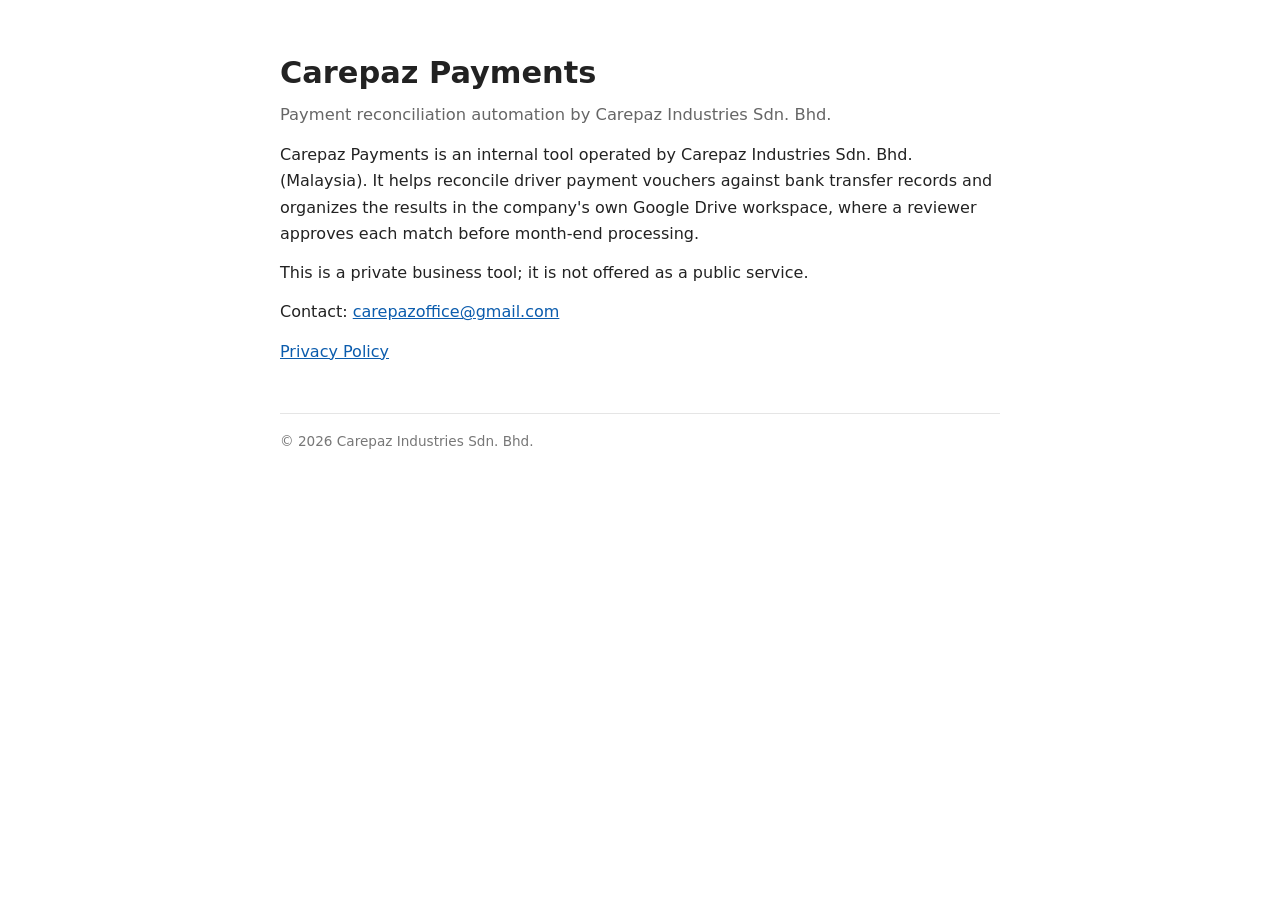
<file: index.html>
<!DOCTYPE html>
<html lang="en">
<head>
<meta charset="utf-8">
<meta name="viewport" content="width=device-width, initial-scale=1">
<title>Carepaz Payments</title>
<link rel="stylesheet" href="/style.css">
</head>
<body>
<main>
  <h1>Carepaz Payments</h1>
  <p class="sub">Payment reconciliation automation by Carepaz Industries Sdn. Bhd.</p>
  <p>Carepaz Payments is an internal tool operated by Carepaz Industries Sdn. Bhd. (Malaysia). It helps reconcile driver payment vouchers against bank transfer records and organizes the results in the company's own Google Drive workspace, where a reviewer approves each match before month-end processing.</p>
  <p>This is a private business tool; it is not offered as a public service.</p>
  <p>Contact: <a href="mailto:carepazoffice@gmail.com">carepazoffice@gmail.com</a></p>
  <p><a href="/privacy.html">Privacy Policy</a></p>
  <footer>&copy; 2026 Carepaz Industries Sdn. Bhd.</footer>
</main>
</body>
</html>
</file>
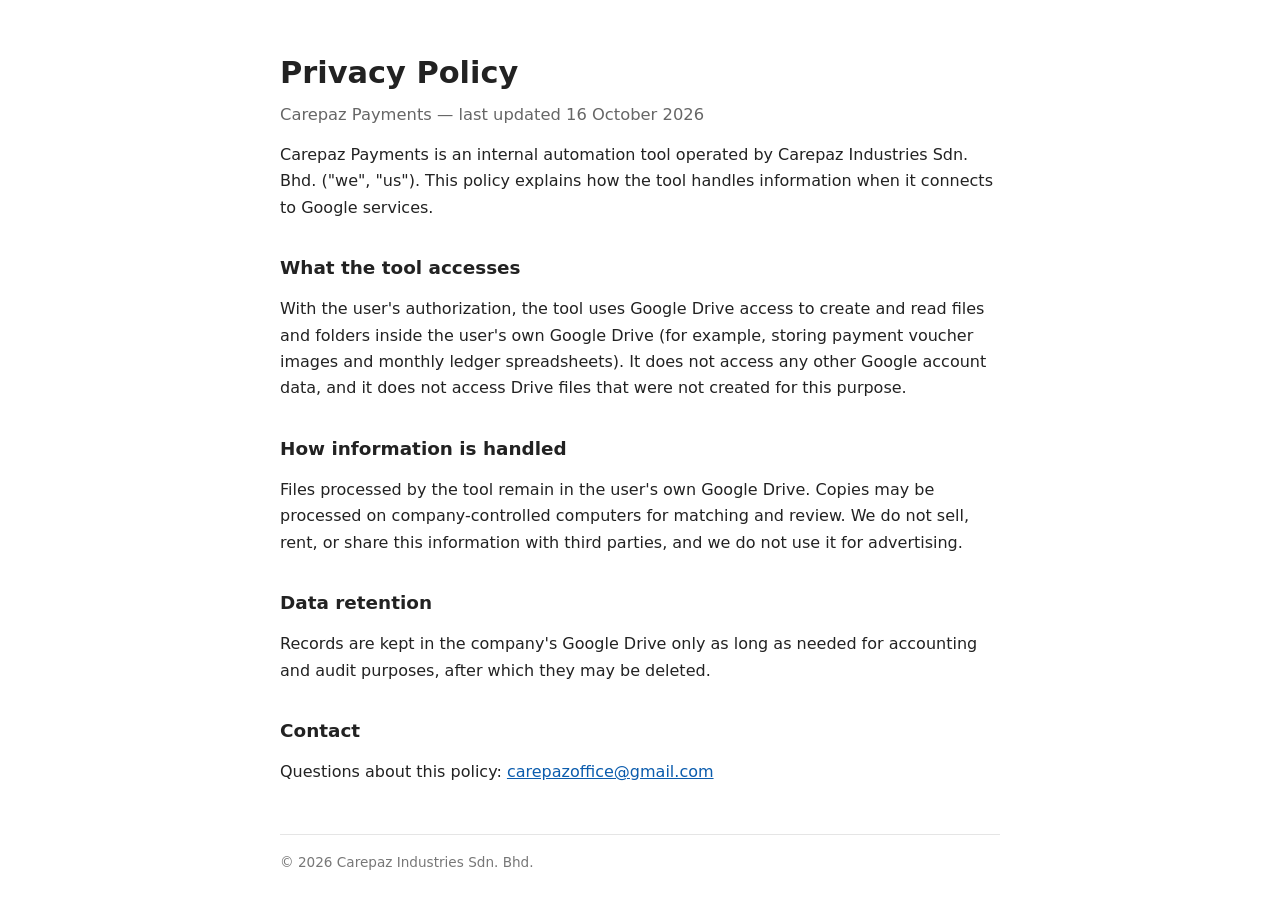
<file: privacy.html>
<!DOCTYPE html>
<html lang="en">
<head>
<meta charset="utf-8">
<meta name="viewport" content="width=device-width, initial-scale=1">
<title>Privacy Policy &mdash; Carepaz Payments</title>
<link rel="stylesheet" href="/style.css">
</head>
<body>
<main>
  <h1>Privacy Policy</h1>
  <p class="sub">Carepaz Payments &mdash; last updated 16 October 2026</p>
  <p>Carepaz Payments is an internal automation tool operated by Carepaz Industries Sdn. Bhd. ("we", "us"). This policy explains how the tool handles information when it connects to Google services.</p>

  <h2>What the tool accesses</h2>
  <p>With the user's authorization, the tool uses Google Drive access to create and read files and folders inside the user's own Google Drive (for example, storing payment voucher images and monthly ledger spreadsheets). It does not access any other Google account data, and it does not access Drive files that were not created for this purpose.</p>

  <h2>How information is handled</h2>
  <p>Files processed by the tool remain in the user's own Google Drive. Copies may be processed on company-controlled computers for matching and review. We do not sell, rent, or share this information with third parties, and we do not use it for advertising.</p>

  <h2>Data retention</h2>
  <p>Records are kept in the company's Google Drive only as long as needed for accounting and audit purposes, after which they may be deleted.</p>

  <h2>Contact</h2>
  <p>Questions about this policy: <a href="mailto:carepazoffice@gmail.com">carepazoffice@gmail.com</a></p>
  <footer>&copy; 2026 Carepaz Industries Sdn. Bhd.</footer>
</main>
</body>
</html>
</file>
<file: style.css>
:root { color-scheme: light dark; }
* { box-sizing: border-box; }
body {
  font-family: system-ui, -apple-system, "Segoe UI", Roboto, Arial, sans-serif;
  margin: 0; padding: 3rem 1.25rem; line-height: 1.65;
  background: #ffffff; color: #222222;
}
main { max-width: 720px; margin: 0 auto; }
h1 { font-size: 1.9rem; margin: 0 0 .25rem; }
h2 { font-size: 1.15rem; margin-top: 2rem; margin-bottom: .4rem; }
p { margin: .8rem 0; }
.sub { color: #666666; margin-top: 0; font-size: 1.02rem; }
a { color: #0b5cad; }
footer { margin-top: 3rem; padding-top: 1rem; border-top: 1px solid #e5e5e5; font-size: .85rem; color: #777777; }
@media (prefers-color-scheme: dark) {
  body { background: #121212; color: #e6e6e6; }
  .sub, footer { color: #9a9a9a; }
  a { color: #6cb2f5; }
  footer { border-top-color: #2a2a2a; }
}
</file>
